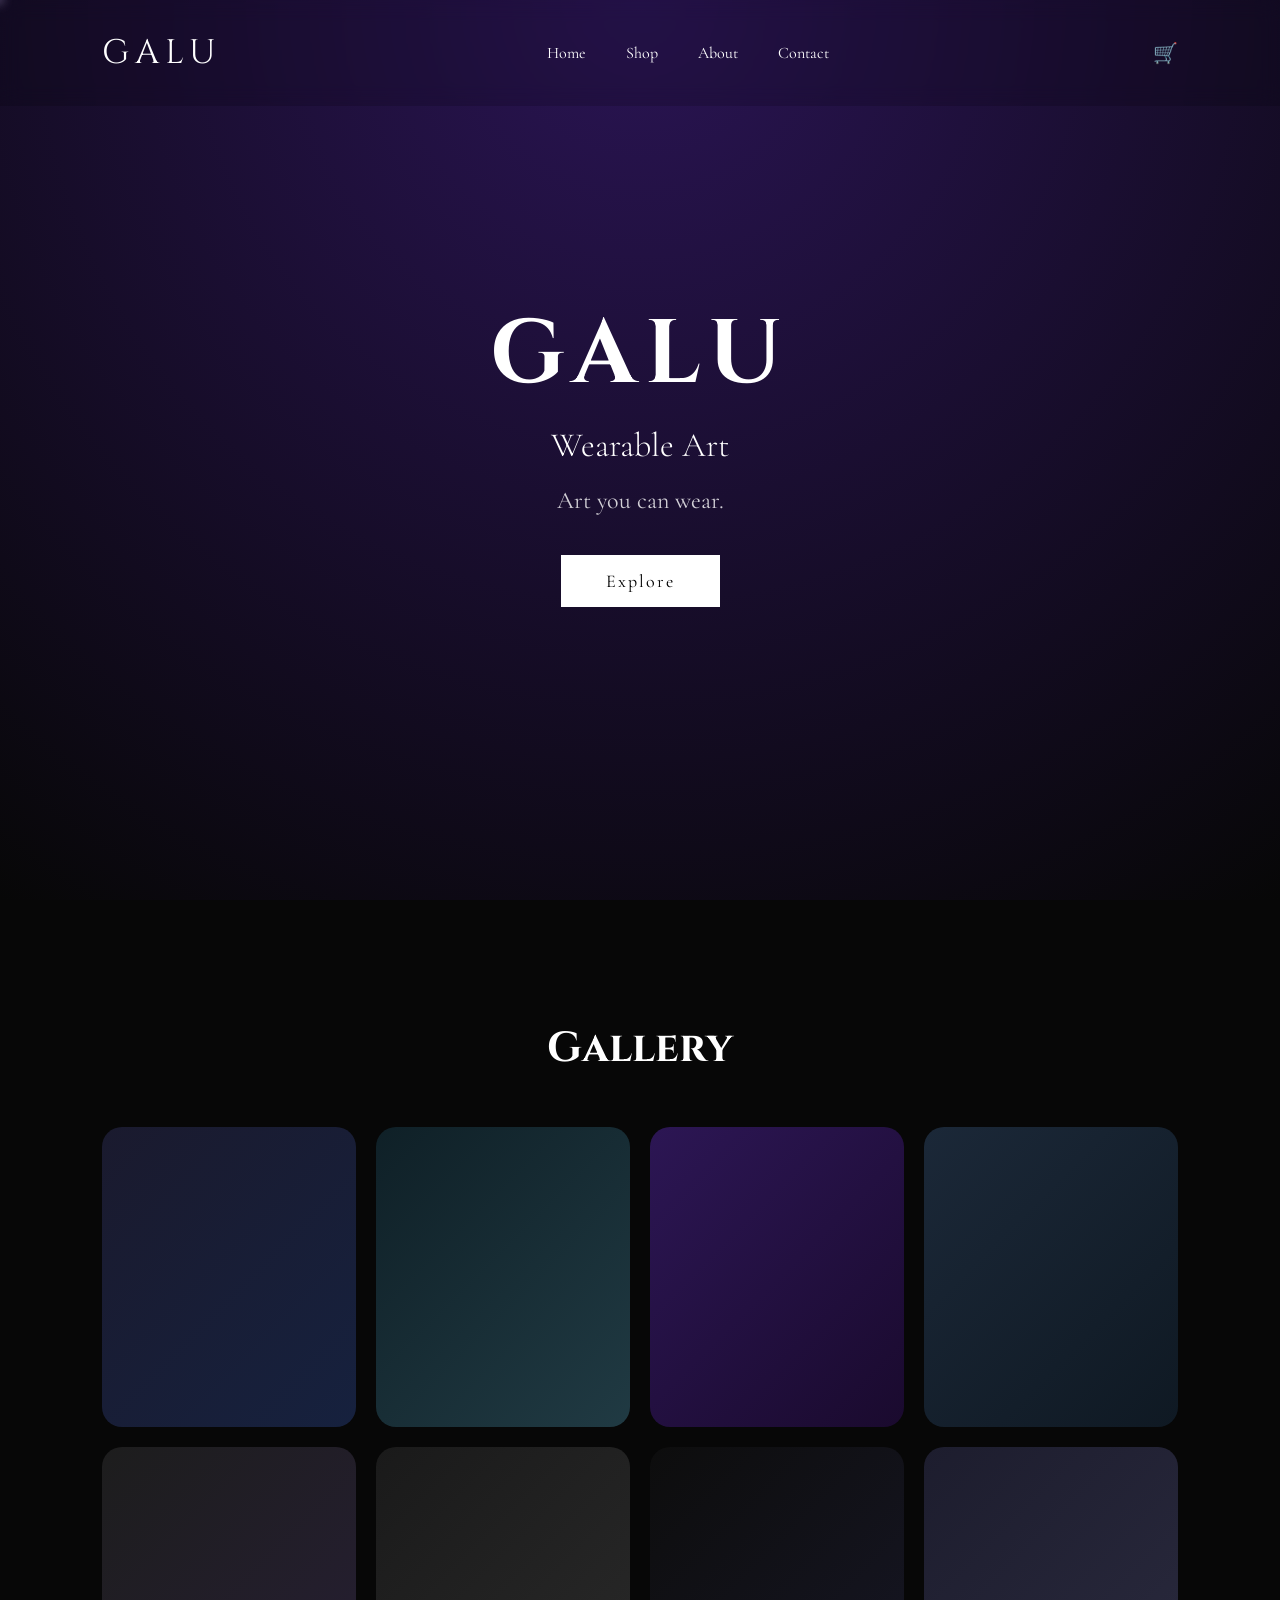
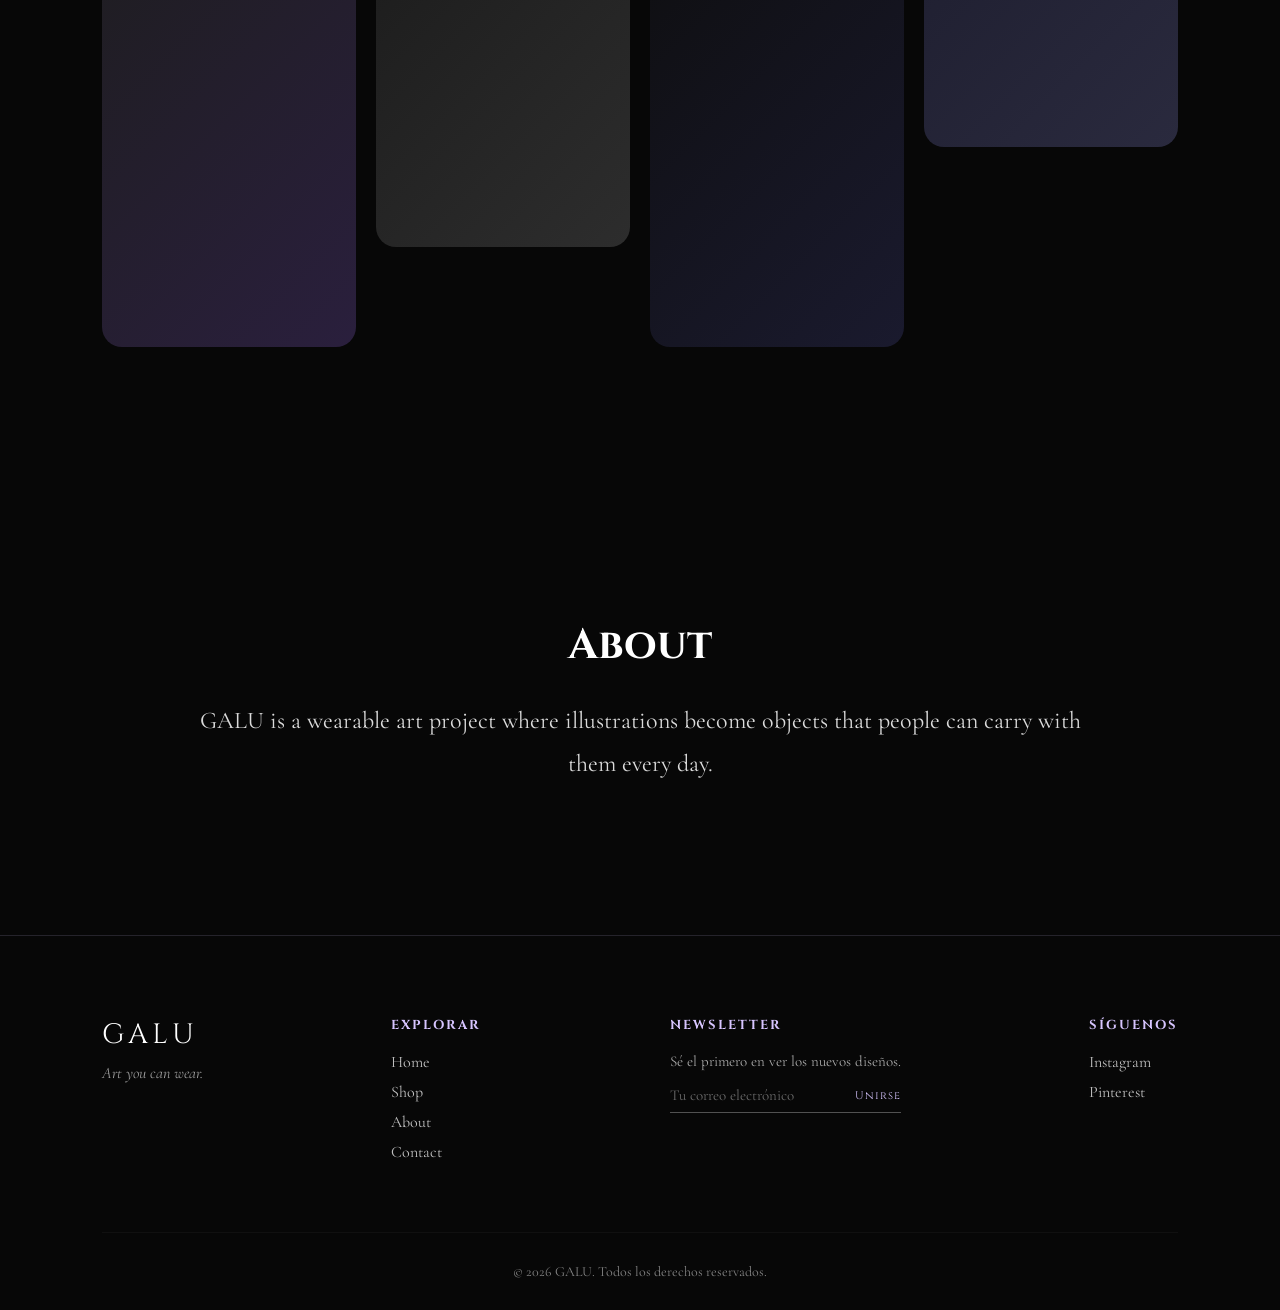
<file: index.html>
<!DOCTYPE html>
<html lang="es">
<head>
  <meta charset="UTF-8">
  <meta name="viewport" content="width=device-width, initial-scale=1.0">
  <title>GALU | Wearable Art</title>
  <link rel="preconnect" href="https://fonts.googleapis.com">
  <link rel="preconnect" href="https://fonts.gstatic.com" crossorigin>
  <link href="https://fonts.googleapis.com/css2?family=Cinzel:wght@400;600;700&family=Cormorant+Garamond:wght@300;400;500&display=swap" rel="stylesheet">
  <link rel="stylesheet" href="css/style.css">
</head>
<body>
  <div class="background"></div>
  <div class="cursor-star" id="cursor"></div>

  <div id="navbar"></div>

  <section class="hero">
    <div class="hero-content">
      <h1>GALU</h1>
      <h2>Wearable Art</h2>
      <p>Art you can wear.</p>
      <button class="explore-btn">Explore</button>
    </div>
  </section>

  <section class="gallery" id="gallery">
    <h2>Gallery</h2>
    <div class="grid">

      <div class="card">
        <span class="card-label">No. 01</span>
        <a class="card-buy-btn" href="/pages/product.html?id=01">Ver diseño</a>
      </div>

      <div class="card tall">
        <span class="card-label">No. 02</span>
        <a class="card-buy-btn" href="/pages/product.html?id=02">Ver diseño</a>
      </div>

      <div class="card">
        <span class="card-label">No. 03</span>
        <a class="card-buy-btn" href="/pages/product.html?id=03">Ver diseño</a>
      </div>

      <div class="card wide">
        <span class="card-label">No. 04</span>
        <a class="card-buy-btn" href="/pages/product.html?id=04">Ver diseño</a>
      </div>

      <div class="card">
        <span class="card-label">No. 05</span>
        <a class="card-buy-btn" href="/pages/product.html?id=05">Ver diseño</a>
      </div>

      <div class="card tall">
        <span class="card-label">No. 06</span>
        <a class="card-buy-btn" href="/pages/product.html?id=06">Ver diseño</a>
      </div>

      <div class="card">
        <span class="card-label">No. 07</span>
        <a class="card-buy-btn" href="/pages/product.html?id=07">Ver diseño</a>
      </div>

      <div class="card">
        <span class="card-label">No. 08</span>
        <a class="card-buy-btn" href="/pages/product.html?id=08">Ver diseño</a>
      </div>

    </div>
  </section>

  <section class="about" id="about">
    <h2>About</h2>
    <p>
      GALU is a wearable art project where illustrations become objects that people can carry with them every day.
    </p>
  </section>

  <div id="footer"></div>

  <!-- MODAL -->
  <div class="modal-overlay" id="modalOverlay">
    <div class="modal">
      <button class="modal-close" id="modalClose">✕</button>
      <h3 class="modal-title" id="modalTitle"></h3>
      <div class="modal-iframe-wrap">
        <iframe id="modalFrame" src="" frameborder="0" allowtransparency="true"></iframe>
      </div>
      <a class="modal-external-btn" id="modalExternal" href="#" target="_blank">
        Abrir en tienda ↗
      </a>
    </div>
  </div>

  <script src="js/script.js"></script>
</body>
</html>
</file>
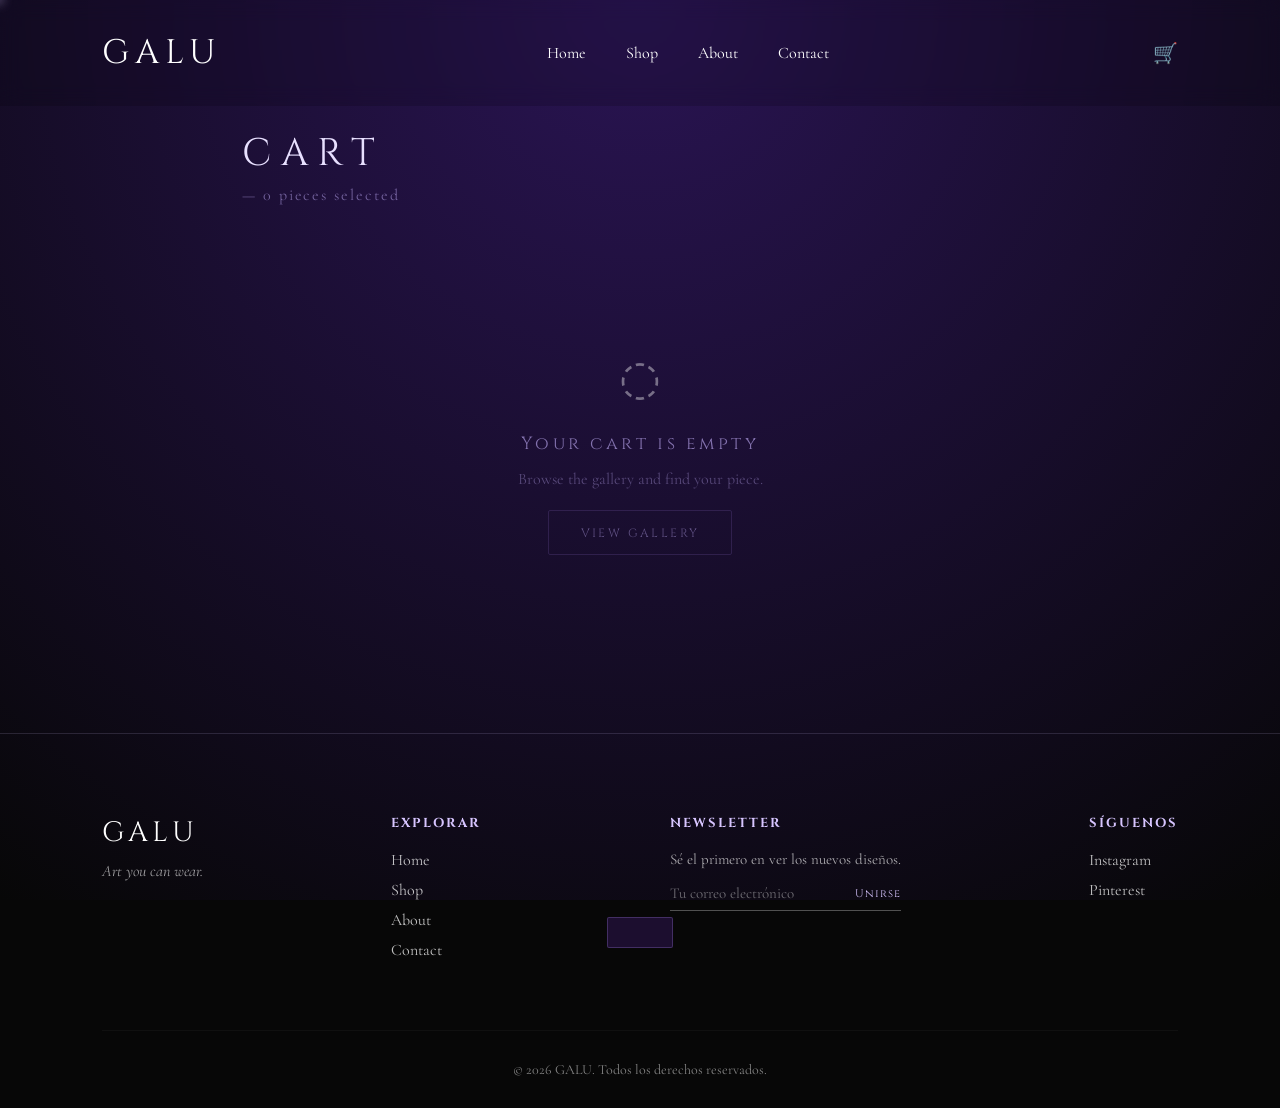
<file: pages/cart.html>
<!DOCTYPE html>
<html lang="es">
<head>
  <meta charset="UTF-8">
  <meta name="viewport" content="width=device-width, initial-scale=1.0">
  <title>Cart | GALU</title>
  <link rel="preconnect" href="https://fonts.googleapis.com">
  <link rel="preconnect" href="https://fonts.gstatic.com" crossorigin>
  <link href="https://fonts.googleapis.com/css2?family=Cinzel:wght@400;600;700&family=Cormorant+Garamond:wght@300;400;500&display=swap" rel="stylesheet">
  <link rel="stylesheet" href="/css/style.css">
  <style>
    /* ── CART PAGE ─────────────────────────────────── */
    .cart-section {
      min-height: 80vh;
      padding: 8rem 2rem 6rem;
      max-width: 860px;
      margin: 0 auto;
    }

    .cart-title {
      font-family: 'Cinzel', serif;
      font-size: clamp(1.6rem, 4vw, 2.4rem);
      font-weight: 400;
      letter-spacing: 0.25em;
      text-transform: uppercase;
      color: #e8e0ff;
      margin-bottom: 0.4rem;
    }

    .cart-subtitle {
      font-family: 'Cormorant Garamond', serif;
      font-size: 1rem;
      color: rgba(200, 180, 255, 0.5);
      letter-spacing: 0.12em;
      margin-bottom: 3rem;
    }

    /* ── EMPTY STATE ───────────────────────────────── */
    .cart-empty {
      text-align: center;
      padding: 6rem 2rem;
    }

    .cart-empty-icon {
      font-size: 3rem;
      margin-bottom: 1.5rem;
      opacity: 0.4;
    }

    .cart-empty h3 {
      font-family: 'Cinzel', serif;
      font-size: 1.1rem;
      font-weight: 400;
      letter-spacing: 0.2em;
      color: rgba(200, 180, 255, 0.6);
      margin-bottom: 0.8rem;
    }

    .cart-empty p {
      font-family: 'Cormorant Garamond', serif;
      font-size: 1rem;
      color: rgba(200, 180, 255, 0.35);
      margin-bottom: 2rem;
    }

    /* ── ITEMS ─────────────────────────────────────── */
    .cart-items {
      display: flex;
      flex-direction: column;
      gap: 1px;
      margin-bottom: 3rem;
    }

    .cart-item {
      display: grid;
      grid-template-columns: 80px 1fr auto;
      align-items: center;
      gap: 1.5rem;
      padding: 1.5rem 0;
      border-bottom: 1px solid rgba(180, 140, 255, 0.1);
      animation: fadeInUp 0.4s ease both;
    }

    @keyframes fadeInUp {
      from { opacity: 0; transform: translateY(12px); }
      to   { opacity: 1; transform: translateY(0); }
    }

    .cart-item-thumb {
      width: 80px;
      height: 80px;
      border-radius: 4px;
      flex-shrink: 0;
    }

    .cart-item-info {
      display: flex;
      flex-direction: column;
      gap: 0.3rem;
    }

    .cart-item-name {
      font-family: 'Cinzel', serif;
      font-size: 0.85rem;
      font-weight: 400;
      letter-spacing: 0.12em;
      color: #e8e0ff;
    }

    .cart-item-meta {
      font-family: 'Cormorant Garamond', serif;
      font-size: 0.9rem;
      color: rgba(200, 180, 255, 0.45);
      letter-spacing: 0.08em;
    }

    .cart-item-controls {
      display: flex;
      align-items: center;
      gap: 0.6rem;
      margin-top: 0.6rem;
    }

    .qty-btn {
      width: 26px;
      height: 26px;
      background: rgba(180, 140, 255, 0.08);
      border: 1px solid rgba(180, 140, 255, 0.2);
      color: #c8b4ff;
      font-size: 1rem;
      line-height: 1;
      cursor: pointer;
      border-radius: 2px;
      transition: background 0.2s, border-color 0.2s;
      display: flex;
      align-items: center;
      justify-content: center;
    }

    .qty-btn:hover {
      background: rgba(180, 140, 255, 0.18);
      border-color: rgba(180, 140, 255, 0.4);
    }

    .qty-value {
      font-family: 'Cinzel', serif;
      font-size: 0.8rem;
      color: #e8e0ff;
      min-width: 20px;
      text-align: center;
    }

    .cart-item-right {
      display: flex;
      flex-direction: column;
      align-items: flex-end;
      gap: 0.8rem;
    }

    .cart-item-price {
      font-family: 'Cormorant Garamond', serif;
      font-size: 1.1rem;
      font-weight: 500;
      color: #e8e0ff;
      letter-spacing: 0.05em;
      white-space: nowrap;
    }

    .remove-btn {
      background: none;
      border: none;
      color: rgba(200, 180, 255, 0.25);
      font-size: 0.7rem;
      letter-spacing: 0.15em;
      font-family: 'Cinzel', serif;
      cursor: pointer;
      text-transform: uppercase;
      transition: color 0.2s;
      padding: 0;
    }

    .remove-btn:hover {
      color: rgba(255, 120, 120, 0.6);
    }

    /* ── SUMMARY ───────────────────────────────────── */
    .cart-summary {
      border-top: 1px solid rgba(180, 140, 255, 0.15);
      padding-top: 2rem;
      display: flex;
      flex-direction: column;
      gap: 0.8rem;
    }

    .summary-row {
      display: flex;
      justify-content: space-between;
      align-items: center;
      font-family: 'Cormorant Garamond', serif;
      font-size: 1rem;
      color: rgba(200, 180, 255, 0.55);
      letter-spacing: 0.08em;
    }

    .summary-row.total {
      border-top: 1px solid rgba(180, 140, 255, 0.12);
      padding-top: 1rem;
      margin-top: 0.4rem;
      font-size: 1.15rem;
      color: #e8e0ff;
    }

    .summary-row.total span:last-child {
      font-family: 'Cinzel', serif;
      font-size: 1.1rem;
      font-weight: 600;
    }

    .summary-note {
      font-family: 'Cormorant Garamond', serif;
      font-size: 0.82rem;
      color: rgba(200, 180, 255, 0.3);
      letter-spacing: 0.06em;
      text-align: right;
      margin-top: 0.2rem;
    }

    /* ── CHECKOUT BTN ──────────────────────────────── */
    .checkout-area {
      margin-top: 2.5rem;
      display: flex;
      flex-direction: column;
      gap: 1rem;
      align-items: stretch;
    }

    .btn-checkout {
      font-family: 'Cinzel', serif;
      font-size: 0.85rem;
      letter-spacing: 0.25em;
      text-transform: uppercase;
      color: #0a0612;
      background: linear-gradient(135deg, #c8a8ff, #a67cff);
      border: none;
      padding: 1.1rem 2rem;
      cursor: pointer;
      transition: opacity 0.3s, transform 0.2s;
      border-radius: 2px;
    }

    .btn-checkout:hover {
      opacity: 0.88;
      transform: translateY(-1px);
    }

    .btn-continue {
      font-family: 'Cinzel', serif;
      font-size: 0.75rem;
      letter-spacing: 0.2em;
      text-transform: uppercase;
      color: rgba(200, 180, 255, 0.4);
      background: none;
      border: 1px solid rgba(180, 140, 255, 0.15);
      padding: 0.85rem 2rem;
      cursor: pointer;
      transition: border-color 0.2s, color 0.2s;
      border-radius: 2px;
      text-decoration: none;
      text-align: center;
    }

    .btn-continue:hover {
      border-color: rgba(180, 140, 255, 0.35);
      color: rgba(200, 180, 255, 0.7);
    }

    /* ── TOAST ─────────────────────────────────────── */
    .toast {
      position: fixed;
      bottom: 2rem;
      left: 50%;
      transform: translateX(-50%) translateY(80px);
      background: rgba(30, 15, 50, 0.95);
      border: 1px solid rgba(180, 140, 255, 0.25);
      color: #e8e0ff;
      font-family: 'Cormorant Garamond', serif;
      font-size: 0.95rem;
      letter-spacing: 0.06em;
      padding: 0.9rem 2rem;
      border-radius: 2px;
      z-index: 999;
      transition: transform 0.4s cubic-bezier(0.34, 1.56, 0.64, 1);
      white-space: nowrap;
    }

    .toast.show {
      transform: translateX(-50%) translateY(0);
    }

    /* ── RESPONSIVE ────────────────────────────────── */
    @media (max-width: 600px) {
      .cart-item {
        grid-template-columns: 64px 1fr auto;
        gap: 1rem;
      }

      .cart-item-thumb {
        width: 64px;
        height: 64px;
      }
    }
  </style>
</head>

<body>
  <div class="background"></div>
  <div class="cursor-star" id="cursor"></div>

  <div id="navbar"></div>

  <section class="cart-section">
    <h1 class="cart-title">Cart</h1>
    <p class="cart-subtitle" id="cartCount">— 0 pieces selected</p>

    <div id="cartContent"></div>
  </section>

  <div class="toast" id="toast"></div>

  <div id="footer"></div>

  <script src="https://www.paypal.com/sdk/js?client-id=AQ4rwklnigQvUnvHXuxi_7EL561EVy2Z6TZ1XcXAassMLYtG8PFHh5RZ8ajcq5CTKb7MrPww6Dn06PZd&currency=USD"></script>
  <script src="/js/products.js"></script>
  <script src="/js/script.js"></script>
  <script>
    // ── CART LOGIC ──────────────────────────────────────────────────────────
    const STORAGE_KEY = "galu_cart";

    function getCart() {
      return JSON.parse(localStorage.getItem(STORAGE_KEY) || "[]");
    }

    function saveCart(cart) {
      localStorage.setItem(STORAGE_KEY, JSON.stringify(cart));
    }

    function showToast(msg) {
      const toast = document.getElementById("toast");
      toast.textContent = msg;
      toast.classList.add("show");
      setTimeout(() => toast.classList.remove("show"), 2200);
    }

    function parsePrice(priceStr) {
      return parseFloat(priceStr.replace(/[^0-9.]/g, "")) || 0;
    }

    function formatPrice(num) {
      return "$" + num.toFixed(2);
    }

    function renderCart() {
      const cart = getCart();
      const container = document.getElementById("cartContent");
      const countEl   = document.getElementById("cartCount");

      const totalItems = cart.reduce((s, i) => s + i.qty, 0);
      countEl.textContent = `— ${totalItems} ${totalItems === 1 ? "piece selected" : "pieces selected"}`;

      if (cart.length === 0) {
        container.innerHTML = `
          <div class="cart-empty">
            <div class="cart-empty-icon">◌</div>
            <h3>Your cart is empty</h3>
            <p>Browse the gallery and find your piece.</p>
            <a href="/index.html#gallery" class="btn-continue">View gallery</a>
          </div>
        `;
        return;
      }

      // Build items HTML
      let itemsHtml = cart.map((item, idx) => {
        const product = window.PRODUCTS ? window.PRODUCTS[item.id] : null;
        const bg = product ? product.image : "linear-gradient(135deg, #1a1a2e, #16213e)";
        const lineTotal = formatPrice(parsePrice(item.price) * item.qty);

        return `
          <div class="cart-item" data-idx="${idx}" style="animation-delay: ${idx * 0.06}s">
            <div class="cart-item-thumb" style="background: ${bg}"></div>

            <div class="cart-item-info">
              <span class="cart-item-name">${item.name}</span>
              <span class="cart-item-meta">Size ${item.size} · ${item.price} c/u</span>
              <div class="cart-item-controls">
                <button class="qty-btn" data-action="dec" data-idx="${idx}">−</button>
                <span class="qty-value">${item.qty}</span>
                <button class="qty-btn" data-action="inc" data-idx="${idx}">+</button>
              </div>
            </div>

            <div class="cart-item-right">
              <span class="cart-item-price">${lineTotal}</span>
              <button class="remove-btn" data-action="remove" data-idx="${idx}">Remove</button>
            </div>
          </div>
        `;
      }).join("");

      // Totals
      const subtotal = cart.reduce((s, i) => s + parsePrice(i.price) * i.qty, 0);
      const shipping  = "Calculated at checkout";

      const summaryHtml = `
        <div class="cart-summary">
          <div class="summary-row">
            <span>Subtotal</span>
            <span>${formatPrice(subtotal)}</span>
          </div>
          <div class="summary-row">
            <span>Shipping</span>
            <span>${shipping}</span>
          </div>
          <div class="summary-row total">
            <span>Estimated total</span>
            <span>${formatPrice(subtotal)}</span>
          </div>
          <p class="summary-note">Taxes and shipping calculated at checkout</p>
        </div>

        <div class="checkout-area">
          <div id="paypal-button-container"></div>
          <a href="/index.html#gallery" class="btn-continue">Continue browsing</a>
        </div>
      `;

      container.innerHTML = `
        <div class="cart-items">${itemsHtml}</div>
        ${summaryHtml}
      `;

      // Events — quantity & remove
      container.querySelectorAll("[data-action]").forEach(btn => {
        btn.addEventListener("click", () => {
          const cart = getCart();
          const idx  = parseInt(btn.dataset.idx);
          const action = btn.dataset.action;

          if (action === "inc") {
            cart[idx].qty += 1;
            saveCart(cart);
            renderCart();
          } else if (action === "dec") {
            if (cart[idx].qty > 1) {
              cart[idx].qty -= 1;
            } else {
              cart.splice(idx, 1);
              showToast("Item removed from cart");
            }
            saveCart(cart);
            renderCart();
          } else if (action === "remove") {
            const name = cart[idx].name;
            cart.splice(idx, 1);
            saveCart(cart);
            renderCart();
            showToast(`${name} removed`);
          }
        });
      });

      // ── PAYPAL BUTTON ─────────────────────────────────────────
      if (typeof paypal !== "undefined") {
        paypal.Buttons({
          style: {
            layout: "vertical",
            color:  "black",
            shape:  "rect",
            label:  "pay",
          },

          createOrder: async () => {
            const cart = getCart();
            const res = await fetch("/api/create-order", {
              method: "POST",
              headers: { "Content-Type": "application/json" },
              body: JSON.stringify({ items: cart }),
            });
            const data = await res.json();
            if (!data.orderID) throw new Error("Could not create order");
            return data.orderID;
          },

          onApprove: async (data) => {
            showToast("Processing your order...");
            const cart = getCart();
            const res = await fetch("/api/capture-payment", {
              method: "POST",
              headers: { "Content-Type": "application/json" },
              body: JSON.stringify({
                orderID: data.orderID,
                cartItems: cart,
                shipping: {
                  name: (data.payer?.name?.given_name || "") + " " + (data.payer?.name?.surname || ""),
                  email: data.payer?.email_address || "",
                  address1: data.purchase_units?.[0]?.shipping?.address?.address_line_1 || "",
                  city: data.purchase_units?.[0]?.shipping?.address?.admin_area_2 || "",
                  state: data.purchase_units?.[0]?.shipping?.address?.admin_area_1 || "",
                  country: data.purchase_units?.[0]?.shipping?.address?.country_code || "US",
                  zip: data.purchase_units?.[0]?.shipping?.address?.postal_code || "",
                },
              }),
            });
            const result = await res.json();
            if (result.success) {
              localStorage.removeItem("galu_cart");
              document.getElementById("cartContent").innerHTML = `
                <div class="cart-empty">
                  <div class="cart-empty-icon">✦</div>
                  <h3>Order confirmed</h3>
                  <p>Thank you. Your piece is on its way to production.</p>
                  <a href="/index.html" class="btn-continue">Back to gallery</a>
                </div>
              `;
              document.getElementById("cartCount").textContent = "— 0 pieces selected";
            } else {
              showToast("Something went wrong. Please contact us.");
              console.error("Capture error:", result);
            }
          },

          onError: (err) => {
            console.error("PayPal error:", err);
            showToast("Payment failed. Please try again.");
          },

          onCancel: () => {
            showToast("Payment cancelled.");
          },
        }).render("#paypal-button-container");
      }
    }

    // Init when DOM ready (script.js ya cargó navbar/footer)
    document.addEventListener("DOMContentLoaded", renderCart);
  </script>
</body>
</html>
</file>
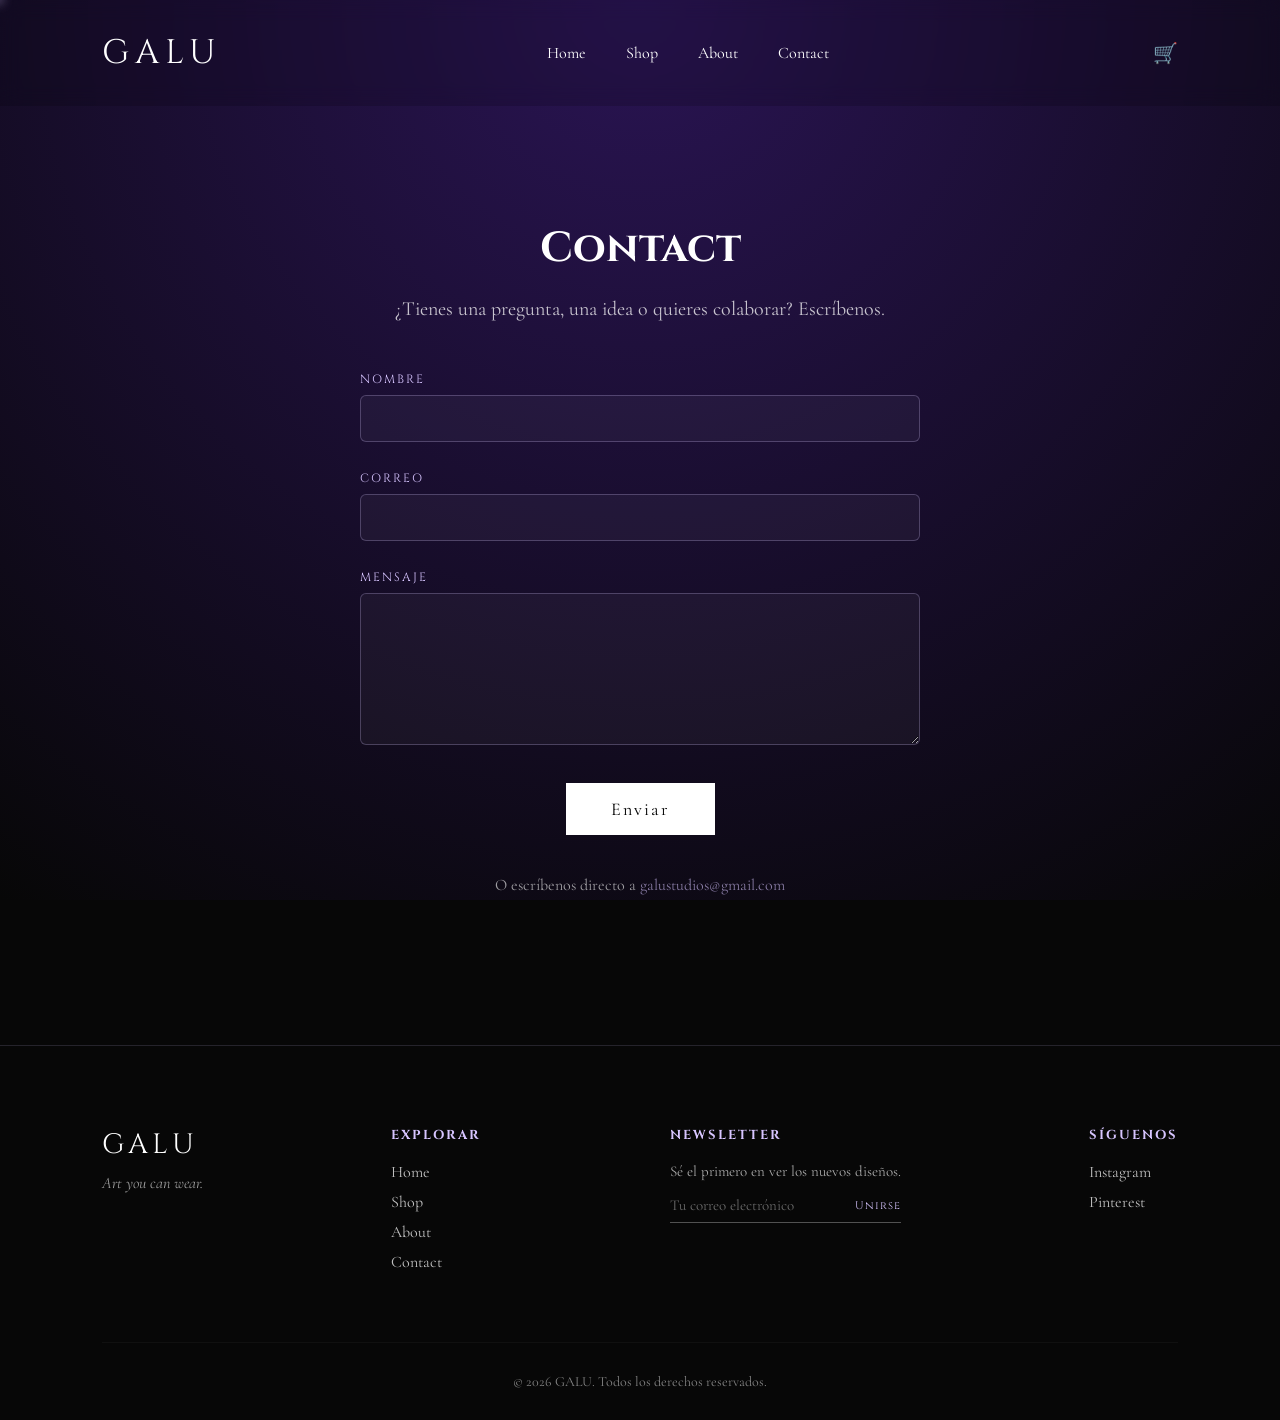
<file: pages/contact.html>
<!DOCTYPE html>
<html lang="es">
<head>
  <meta charset="UTF-8">
  <meta name="viewport" content="width=device-width, initial-scale=1.0">
  <title>Contact | GALU</title>
  <link rel="preconnect" href="https://fonts.googleapis.com">
  <link rel="preconnect" href="https://fonts.gstatic.com" crossorigin>
  <link href="https://fonts.googleapis.com/css2?family=Cinzel:wght@400;600;700&family=Cormorant+Garamond:wght@300;400;500&display=swap" rel="stylesheet">
  <link rel="stylesheet" href="/css/style.css">
</head>
<body>
  <div class="background"></div>
  <div class="cursor-star" id="cursor"></div>

  <div id="navbar"></div>

  <section class="contact-page">
    <h2>Contact</h2>
    <p class="contact-intro">¿Tienes una pregunta, una idea o quieres colaborar? Escríbenos.</p>

    <form class="contact-form" id="contactForm">
      <div class="form-group">
        <label for="name">Nombre</label>
        <input type="text" id="name" name="name" required>
      </div>

      <div class="form-group">
        <label for="email">Correo</label>
        <input type="email" id="email" name="email" required>
      </div>

      <div class="form-group">
        <label for="message">Mensaje</label>
        <textarea id="message" name="message" rows="6" required></textarea>
      </div>

      <button type="submit" class="explore-btn">Enviar</button>
    </form>

    <div class="contact-alt">
      <p>O escríbenos directo a <a href="mailto:galustudios@gmail.com">galustudios@gmail.com</a></p>
    </div>
  </section>

  <div id="footer"></div>

  <script src="/js/script.js"></script>
</body>
</html>
</file>
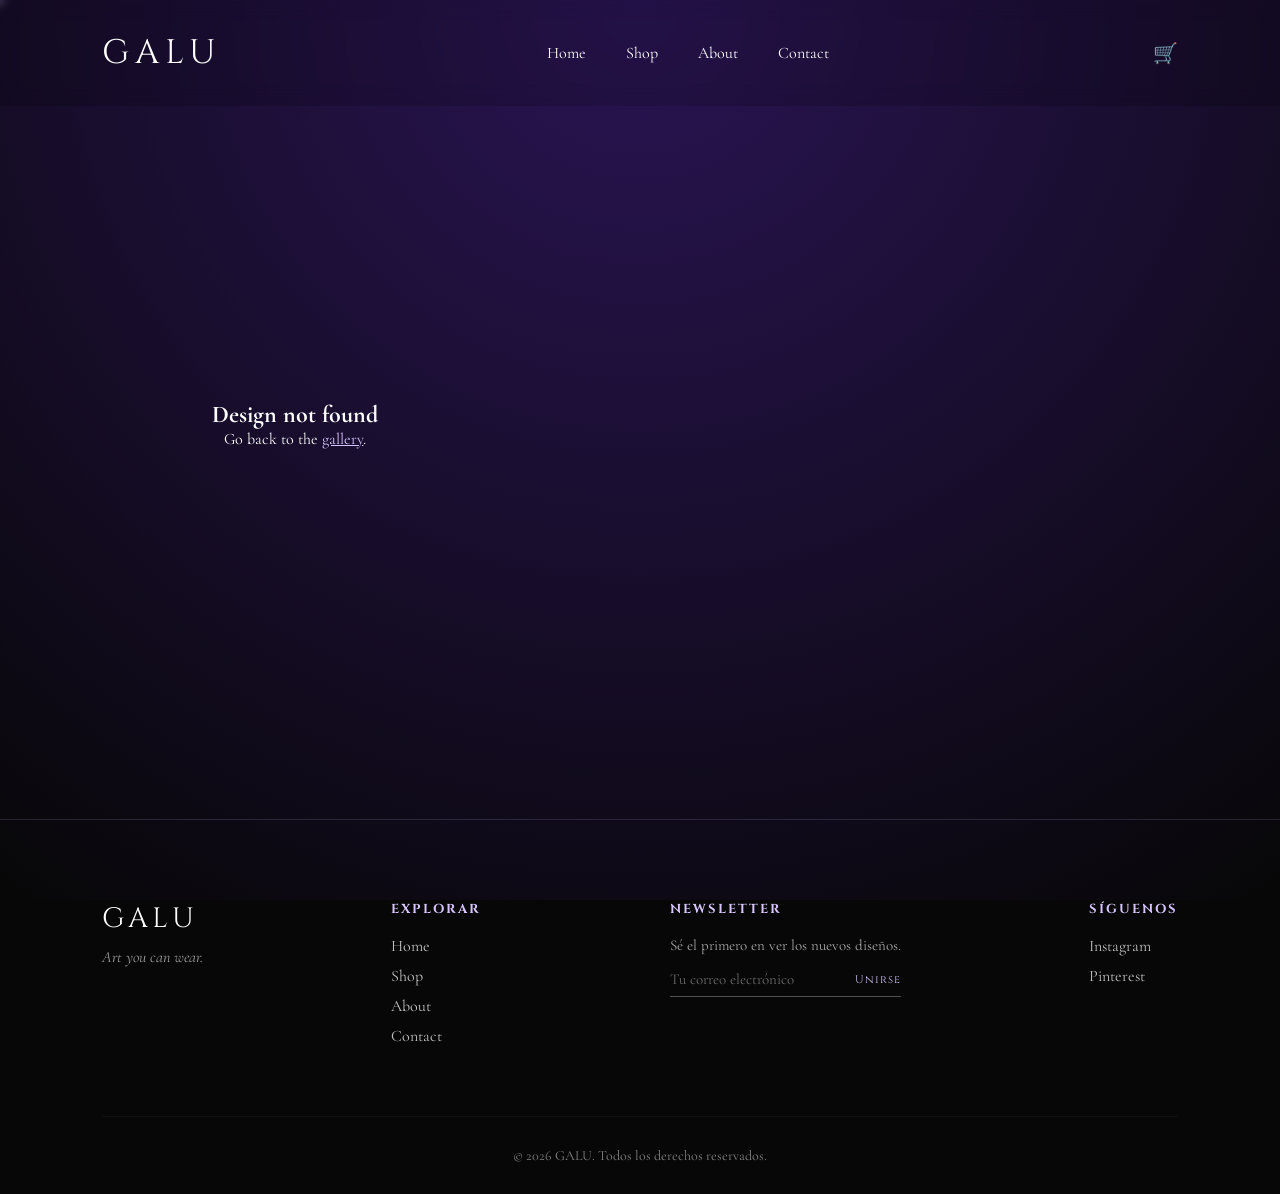
<file: pages/product.html>
<!DOCTYPE html>
<html lang="es">
<head>
  <meta charset="UTF-8">
  <meta name="viewport" content="width=device-width, initial-scale=1.0">
  <title id="pageTitle">Product | GALU</title>
  <link rel="preconnect" href="https://fonts.googleapis.com">
  <link rel="preconnect" href="https://fonts.gstatic.com" crossorigin>
  <link href="https://fonts.googleapis.com/css2?family=Cinzel:wght@400;600;700&family=Cormorant+Garamond:wght@300;400;500&display=swap" rel="stylesheet">
  <link rel="stylesheet" href="/css/style.css">
</head>

<body>
  <div class="background"></div>
  <div class="cursor-star" id="cursor"></div>

  <div id="navbar"></div>

  <section class="product-page" id="productPage"></section>

  <div id="footer"></div>

  <script src="/js/products.js"></script>
  <script src="/js/script.js"></script>
</body>
</html>
</file>
<file: css/style.css>
* {
  margin: 0;
  padding: 0;
  box-sizing: border-box;
}

html {
  scroll-behavior: smooth;
}

body {
  background: #070707;
  color: white;
  font-family: "Cormorant Garamond", serif;
  overflow-x: hidden;
  cursor: none;
}

/* BACKGROUND */
.background {
  position: fixed;
  width: 100%;
  height: 100%;
  top: 0;
  left: 0;
  background: radial-gradient(circle at top, #2a1454, #070707);
  z-index: -2;
}

/* CURSOR STAR */
.cursor-star {
  position: fixed;
  top: 0;
  left: 0;
  width: 20px;
  height: 20px;
  pointer-events: none;
  z-index: 9999;
  transform: translate(-50%, -50%);
  transition: transform 0.15s ease;
}

.cursor-star::before {
  content: "✦";
  font-size: 18px;
  color: #d7c5ff;
  display: block;
  line-height: 1;
  filter: drop-shadow(0 0 6px #d7c5ff);
}

.cursor-star.hover {
  transform: translate(-50%, -50%) scale(1.8);
}

/* MARIPOSAS */
.butterfly {
  position: fixed;
  pointer-events: none;
  z-index: 0;
  opacity: 0;
  animation: flotar linear infinite;
}

.butterfly svg {
  animation: aletear ease-in-out infinite;
  filter: drop-shadow(0 0 4px rgba(215, 197, 255, 0.6));
}

@keyframes flotar {
  0%   { transform: translateX(-5vw) translateY(0px); opacity: 0; }
  5%   { opacity: 1; }
  90%  { opacity: 0.7; }
  100% { transform: translateX(calc(var(--drift))) translateY(-30vh); opacity: 0; }
}

@keyframes aletear {
  0%, 100% { transform: scale(1); }
  50%       { transform: scale(0.9); }
}

/* NAVBAR */
.navbar {
  display: flex;
  justify-content: space-between;
  align-items: center;
  padding: 30px 8%;
  position: fixed;
  width: 100%;
  backdrop-filter: blur(10px);
  background: rgba(0, 0, 0, 0.15);
  z-index: 100;
}

.logo {
  font-family: "Cinzel", serif;
  font-size: 34px;
  letter-spacing: 6px;
  color: white;
  text-decoration: none;
}

.nav-links {
  display: flex;
  align-items: center;
  gap: 40px;
  list-style: none;
}

.nav-links a {
  color: white;
  text-decoration: none;
  transition: 0.3s;
}

.nav-links a:hover {
  color: #d7c5ff;
}

.cart {
  font-size: 20px;
  text-decoration: none;
  cursor: none;
}

/* HERO */
.hero {
  height: 100vh;
  display: flex;
  justify-content: center;
  align-items: center;
  text-align: center;
  padding: 20px;
}

.hero-content {
  display: flex;
  flex-direction: column;
  align-items: center;
}

.hero h1 {
  font-family: "Cinzel", serif;
  font-size: 90px;
  letter-spacing: 8px;
}

.hero h2 {
  font-size: 34px;
  font-weight: 300;
  margin-top: 10px;
}

.hero p {
  margin-top: 20px;
  font-size: 24px;
  opacity: 0.8;
}

/* BUTTON */
.explore-btn {
  margin-top: 40px;
  padding: 15px 45px;
  border: none;
  cursor: none;
  background: white;
  transition: 0.3s;
  font-size: 18px;
  font-family: "Cormorant Garamond", serif;
  letter-spacing: 2px;
}

.explore-btn:hover {
  transform: translateY(-5px);
  background: #d7c5ff;
}

/* GALLERY */
.gallery {
  padding: 120px 8%;
}

.gallery h2 {
  font-family: "Cinzel", serif;
  font-size: 42px;
  margin-bottom: 50px;
  text-align: center;
}

.grid {
  columns: 4 250px;
  column-gap: 20px;
}

.card {
  height: 300px;
  margin-bottom: 20px;
  border-radius: 20px;
  transition: 0.4s;
  break-inside: avoid;
  position: relative;
  overflow: hidden;
  display: flex;
  flex-direction: column;
  align-items: flex-start;
  justify-content: flex-end;
  padding: 20px;
  cursor: none;
}

.card:nth-child(1) { background: linear-gradient(135deg, #1a1a2e, #16213e); }
.card:nth-child(2) { background: linear-gradient(135deg, #1d1d1d, #2a1f3d); }
.card:nth-child(3) { background: linear-gradient(135deg, #0f2027, #203a43); }
.card:nth-child(4) { background: linear-gradient(135deg, #1a1a1a, #2d2d2d); }
.card:nth-child(5) { background: linear-gradient(135deg, #2c1654, #1a0a2e); }
.card:nth-child(6) { background: linear-gradient(135deg, #0d0d0d, #1a1a2e); }
.card:nth-child(7) { background: linear-gradient(135deg, #1b2838, #0f1923); }
.card:nth-child(8) { background: linear-gradient(135deg, #1d1d2e, #2a2a3e); }

.card:hover {
  transform: scale(1.03) translateY(-5px);
}

.card::before {
  content: "";
  position: absolute;
  inset: 0;
  background: radial-gradient(circle at center, rgba(215, 197, 255, 0.08), transparent 60%);
  opacity: 0;
  transition: 0.4s;
}

.card:hover::before {
  opacity: 1;
}

.card-label {
  font-family: "Cinzel", serif;
  font-size: 12px;
  letter-spacing: 3px;
  color: #d7c5ff;
  opacity: 0;
  transition: 0.4s;
  position: relative;
  z-index: 1;
  margin-bottom: 8px;
}

.card:hover .card-label {
  opacity: 1;
}

/* BOTÓN VER DISEÑO en card */
.card-buy-btn {
  position: relative;
  z-index: 1;
  background: rgba(215, 197, 255, 0.15);
  border: 1px solid rgba(215, 197, 255, 0.4);
  color: #d7c5ff;
  font-family: "Cinzel", serif;
  font-size: 11px;
  letter-spacing: 2px;
  padding: 8px 16px;
  cursor: none;
  transition: 0.3s;
  opacity: 0;
  transform: translateY(6px);
  border-radius: 4px;
}

.card:hover .card-buy-btn {
  opacity: 1;
  transform: translateY(0);
}

.card-buy-btn:hover {
  background: rgba(215, 197, 255, 0.3);
  border-color: #d7c5ff;
}

.tall { height: 500px; }
.wide { height: 400px; }

/* ABOUT */
.about {
  padding: 150px 15%;
  text-align: center;
}

.about h2 {
  font-family: "Cinzel", serif;
  font-size: 42px;
  margin-bottom: 25px;
}

.about p {
  font-size: 24px;
  line-height: 1.8;
  opacity: 0.85;
}

/* FOOTER */ 
.site-footer {
  position: relative;
  z-index: 1;
  padding: 80px 8% 0;
  border-top: 1px solid rgba(215, 197, 255, 0.15);
}

.footer-top {
  display: flex;
  flex-wrap: wrap;
  justify-content: space-between;
  gap: 50px;
  padding-bottom: 60px;
}

.footer-brand .footer-logo {
  font-family: "Cinzel", serif;
  font-size: 28px;
  letter-spacing: 4px;
  color: white;
  text-decoration: none;
}

.footer-tagline {
  margin-top: 10px;
  font-size: 16px;
  opacity: 0.6;
  font-style: italic;
}

.footer-links h4,
.footer-newsletter h4,
.footer-social h4 {
  font-family: "Cinzel", serif;
  font-size: 13px;
  letter-spacing: 2px;
  color: #d7c5ff;
  margin-bottom: 18px;
  text-transform: uppercase;
}

.footer-links ul {
  list-style: none;
}

.footer-links li {
  margin-bottom: 10px;
}

.footer-links a {
  color: white;
  text-decoration: none;
  opacity: 0.75;
  font-size: 16px;
  transition: 0.3s;
}

.footer-links a:hover {
  opacity: 1;
  color: #d7c5ff;
}

.footer-newsletter p {
  font-size: 15px;
  opacity: 0.65;
  margin-bottom: 16px;
  max-width: 240px;
}

.newsletter-form {
  display: flex;
  border-bottom: 1px solid rgba(255, 255, 255, 0.3);
  padding-bottom: 8px;
  max-width: 260px;
}

.newsletter-form input {
  flex: 1;
  background: transparent;
  border: none;
  outline: none;
  color: white;
  font-family: "Cormorant Garamond", serif;
  font-size: 15px;
}

.newsletter-form input::placeholder {
  color: rgba(255, 255, 255, 0.4);
}

.newsletter-form button {
  background: none;
  border: none;
  color: #d7c5ff;
  font-family: "Cinzel", serif;
  font-size: 11px;
  letter-spacing: 1px;
  cursor: none;
  white-space: nowrap;
}

.footer-social .social-links {
  display: flex;
  flex-direction: column;
  gap: 10px;
}

.footer-social a {
  color: white;
  opacity: 0.75;
  text-decoration: none;
  font-size: 16px;
  transition: 0.3s;
}

.footer-social a:hover {
  opacity: 1;
  color: #d7c5ff;
}

.footer-bottom {
  text-align: center;
  padding: 30px 0;
  border-top: 1px solid rgba(255, 255, 255, 0.08);
  font-size: 14px;
  opacity: 0.5;
}

@media (max-width: 700px) {
  .footer-top {
    flex-direction: column;
    gap: 40px;
  }
}

/* ── MODAL ─────────────────────────────────────── */
.modal-overlay {
  position: fixed;
  inset: 0;
  background: rgba(0, 0, 0, 0.75);
  backdrop-filter: blur(8px);
  z-index: 1000;
  display: flex;
  align-items: center;
  justify-content: center;
  opacity: 0;
  pointer-events: none;
  transition: opacity 0.3s ease;
}

.modal-overlay.active {
  opacity: 1;
  pointer-events: all;
}

.modal {
  background: #0f0f0f;
  border: 1px solid rgba(215, 197, 255, 0.2);
  border-radius: 16px;
  width: 90%;
  max-width: 780px;
  max-height: 90vh;
  overflow: hidden;
  display: flex;
  flex-direction: column;
  transform: translateY(20px);
  transition: transform 0.3s ease;
}

.modal-overlay.active .modal {
  transform: translateY(0);
}

.modal-close {
  position: absolute;
  top: 20px;
  right: 24px;
  background: none;
  border: none;
  color: rgba(255,255,255,0.5);
  font-size: 20px;
  cursor: none;
  transition: color 0.2s;
  z-index: 10;
}

.modal-close:hover {
  color: #d7c5ff;
}

.modal-title {
  font-family: "Cinzel", serif;
  font-size: 16px;
  letter-spacing: 3px;
  color: #d7c5ff;
  padding: 24px 24px 16px;
  border-bottom: 1px solid rgba(215, 197, 255, 0.1);
}

.modal-iframe-wrap {
  flex: 1;
  overflow: hidden;
}

.modal-iframe-wrap iframe {
  width: 100%;
  height: 600px;
  border: none;
  display: block;
}

.modal-external-btn {
  display: block;
  text-align: center;
  padding: 16px;
  font-family: "Cinzel", serif;
  font-size: 11px;
  letter-spacing: 2px;
  color: rgba(215, 197, 255, 0.6);
  text-decoration: none;
  border-top: 1px solid rgba(215, 197, 255, 0.1);
  transition: color 0.2s;
}

.modal-external-btn:hover {
  color: #d7c5ff;
}

/* CONTACT PAGE */
.contact-page {
  max-width: 600px;
  margin: 0 auto;
  padding: 220px 20px 150px;
  text-align: center;
  position: relative;
  z-index: 1;
}

.contact-page h2 {
  font-family: "Cinzel", serif;
  font-size: 42px;
  margin-bottom: 20px;
}

.contact-intro {
  font-size: 20px;
  opacity: 0.75;
  margin-bottom: 50px;
}

.contact-form {
  text-align: left;
  display: flex;
  flex-direction: column;
  gap: 28px;
}

.form-group {
  display: flex;
  flex-direction: column;
  gap: 8px;
}

.form-group label {
  font-family: "Cinzel", serif;
  font-size: 12px;
  letter-spacing: 2px;
  color: #d7c5ff;
  text-transform: uppercase;
}

.form-group input,
.form-group textarea {
  background: rgba(255, 255, 255, 0.04);
  border: 1px solid rgba(215, 197, 255, 0.25);
  border-radius: 6px;
  padding: 12px 14px;
  color: white;
  font-family: "Cormorant Garamond", serif;
  font-size: 17px;
  outline: none;
  transition: 0.3s;
}

.form-group input:focus,
.form-group textarea:focus {
  border-color: #d7c5ff;
  background: rgba(255, 255, 255, 0.07);
}

.contact-form .explore-btn {
  align-self: center;
  margin-top: 10px;
}

.contact-alt {
  margin-top: 40px;
  font-size: 16px;
  opacity: 0.6;
}

.contact-alt a {
  color: #d7c5ff;
  text-decoration: none;
}
/* PRODUCT PAGE */
.product-page {
  display: flex;
  flex-wrap: wrap;
  gap: 60px;
  max-width: 1100px;
  margin: 0 auto;
  padding: 180px 8% 150px;
  position: relative;
  z-index: 1;
}

.product-image {
  flex: 1 1 400px;
  height: 500px;
  border-radius: 20px;
}

.product-info {
  flex: 1 1 350px;
  display: flex;
  flex-direction: column;
  justify-content: center;
}

.product-info h2 {
  font-family: "Cinzel", serif;
  font-size: 36px;
  margin-bottom: 16px;
}

.product-price {
  font-size: 26px;
  color: #d7c5ff;
  margin-bottom: 24px;
}

.product-description {
  font-size: 18px;
  line-height: 1.7;
  opacity: 0.8;
  margin-bottom: 30px;
}

.product-sizes {
  margin-bottom: 30px;
}

.product-sizes span {
  display: block;
  font-family: "Cinzel", serif;
  font-size: 12px;
  letter-spacing: 2px;
  color: #d7c5ff;
  text-transform: uppercase;
  margin-bottom: 12px;
}

.size-options {
  display: flex;
  gap: 12px;
}

.size-btn {
  width: 44px;
  height: 44px;
  border: 1px solid rgba(215, 197, 255, 0.3);
  background: transparent;
  color: white;
  font-family: "Cormorant Garamond", serif;
  font-size: 16px;
  cursor: none;
  transition: 0.3s;
  border-radius: 4px;
}

.size-btn:hover,
.size-btn.active {
  border-color: #d7c5ff;
  background: rgba(215, 197, 255, 0.12);
}

.product-info .explore-btn {
  align-self: flex-start;
  text-decoration: none;
  display: inline-block;
}

.product-info .explore-btn:disabled {
  opacity: 0.4;
  cursor: not-allowed;
}

.product-not-found {
  text-align: center;
  padding: 220px 20px;
}

.product-not-found a {
  color: #d7c5ff;
}

@media (max-width: 700px) {
  .product-page {
    padding-top: 160px;
  }
  .product-image {
    height: 350px;
  }
}

/* RESPONSIVE */
@media (max-width: 900px) {
  .hero h1 { font-size: 55px; }
  .hero h2 { font-size: 25px; }
  .hero p  { font-size: 18px; }
  .nav-links { display: none; }

  .modal-iframe-wrap iframe {
    height: 500px;
  }
}
</file>
